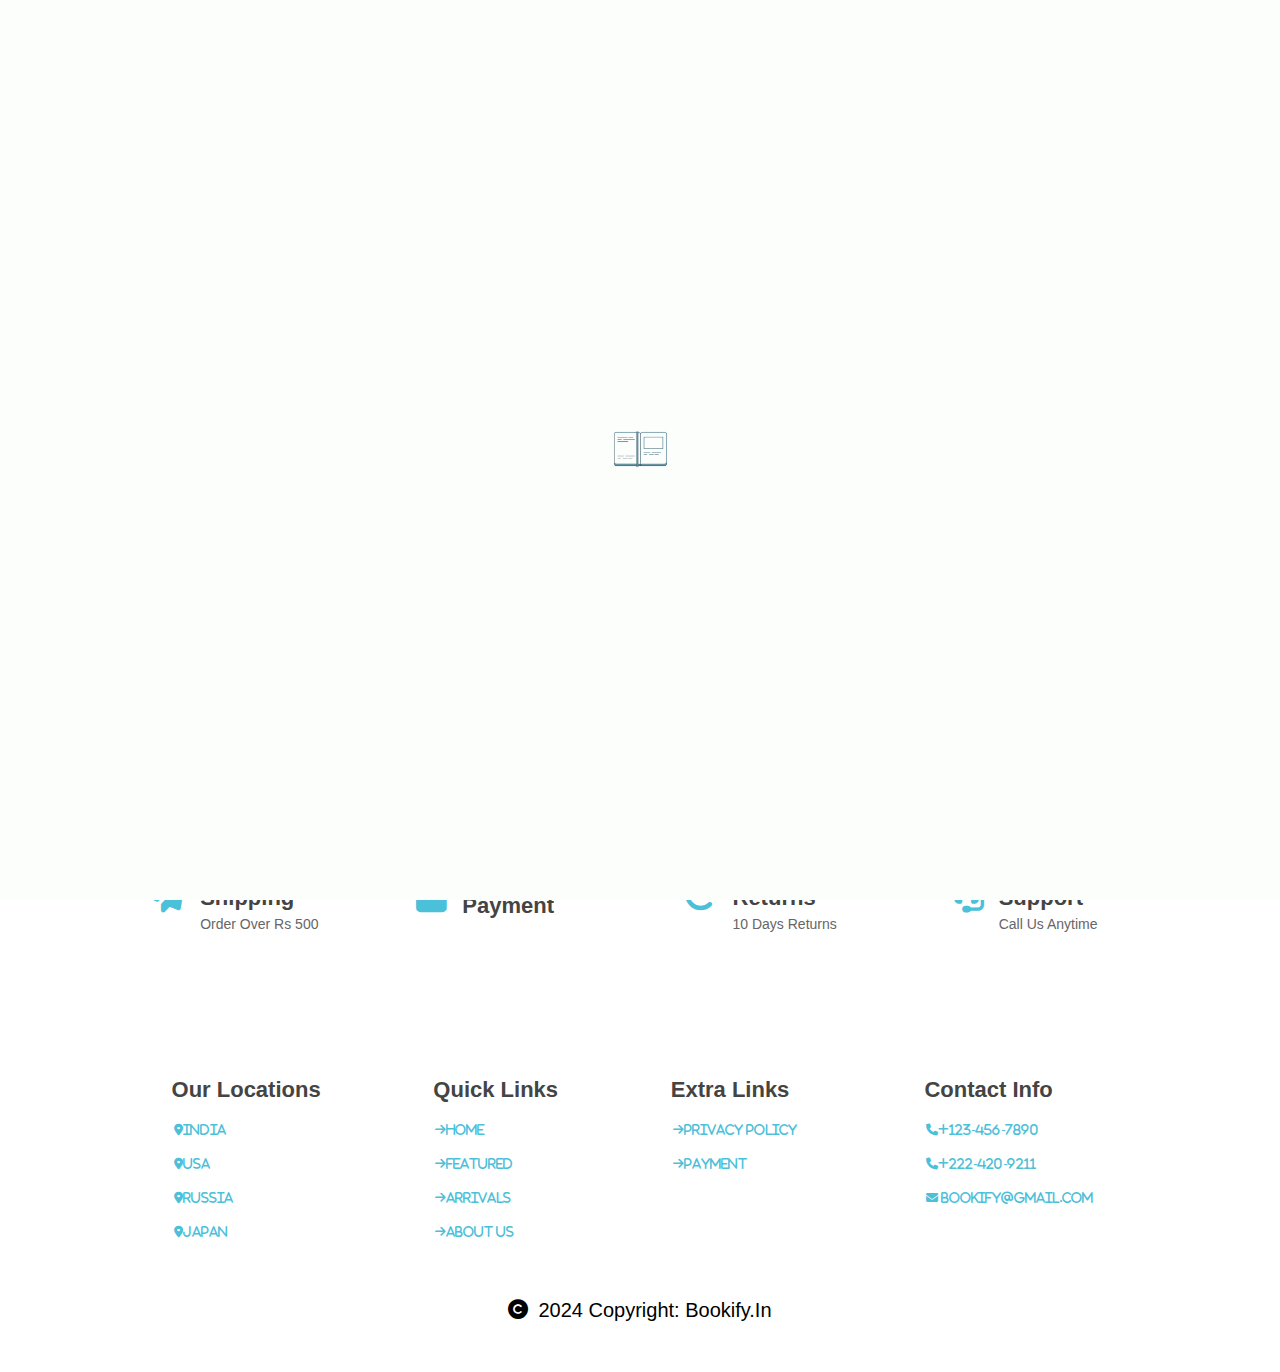
<file: index.html>
<!DOCTYPE html>
<html lang="en">
<head>
    <meta charset="UTF-8">
    <meta name="viewport" content="width=device-width, initial-scale=1.0">
    <title>Bookify.in</title>  
   
    <link rel="stylesheet" href="//cdnjs.cloudflare.com/ajax/libs/font-awesome/6.5.1/css/all.min.css">

    <link rel="stylesheet" href="style.css">
    

</head>
<body>
    <header class="header">
        <div class="header-1">
            <a href="#" class="logo" style="text-decoration: none;"><i class="fas fa-book"></i> BOOKIFY </a>
            <form action="" class="search-form">
                <input type="search" name="" placeholder="search here..." id="search-box">
                <label for="search-box" class="fas fa-search"></label>
            </form>

            <div class="icons">
                <div id="search-btn" class="fas fa-search"></div>
                <a href="#" class="fas fa-heart"></a>
                <a href="#" class="fas fa-shopping-cart"></a>
                <div id="login-btn" class="fas fa-user"></div>
            </div>
        </div>
        <div class="header-2">
            <nav class="navbar">
                <a href="#home">Home</a>
                <a href="featured.html">Featured</a>
                <a href="arrivals.html">Arrivals</a>
                <a href="aboutus.html">About Us</a>
            </nav>
        </div>
    </header>

    <nav class="bottom-navbar">
        <a href="#home" class="fas fa-home"></a>
        <a href="featured.html" class="fas fa-list"></a>
        <a href="arrivals.html" class="fas fa-tags"></a>
        <a href="aboutus.html" class="fas fa-comments"></a>
    </nav>


    <div class="login-form-container">
        <div id="close-login-btn" class="fas fa-times"></div>
        <form action="">
            <h3>Sign In</h3>
            <span>username</span>
            <input type="email" class="box" name="" placeholder="enter your email" id="">
            <span>userpassword</span>
            <input type="password" class="box" name="" placeholder="enter your password" id="">
            <div class="checkbox">
                <input type="checkbox" name="" id="remember-me">
                <label for="remember-me">Remember me</label>
            </div>
            <input type="submit" value="sign in" class="btn">
            <p>Forgot your password?<a href="#">click here</a></p>
            <p>Don't have an account?<a href="#">Create Please!</a></p>
        </form>
    </div>


    <section class="home" id="home">
        <div class="row">
            <div class="content">
                <h3>Free Books</h3>
                <p>Checkout our featured section now.</p>
                <a href="featured.html" class="btn" id="shopnow">Read  More</a>
            </div>
        </div>

        <div class="book-slider">
            <div class="wrapper">
                <a href="#"><img src="Assets/book-1.jpg" alt=""></a>
                <a href="#"><img src="Assets/book-2.jpg" alt=""></a>
                <a href="#"><img src="Assets/book-3.jpg" alt=""></a>
                <a href="#"><img src="Assets/book-4.jpg" alt=""></a>
            </div>
        </div>
    </section> 

    <section class="icons-container">
        <div class="icons">
            <i class="fas fa-paper-plane"></i>
            <div class="content">
                <h3>Free Shipping</h3>
                <p>Order over Rs 500</p>
            </div>
        </div>
        <div class="icons">
            <i class="fas fa-lock"></i>
            <div class="content">
                <h3>Secure payment</h3>
            </div>
        </div>
        <div class="icons">
            <i class="fas fa-redo-alt"></i>
            <div class="content">
                <h3>Easy Returns</h3>
                <p>10 days returns</p>
            </div>
        </div>
        <div class="icons">
            <i class="fas fa-headset"></i>
            <div class="content">
                <h3>24/7 Support</h3>
                <p>Call Us Anytime</p>
            </div>
        </div>
    </section>
    <section class="footer">
        <div class="box-container">
            <div class="box">
                <h3>our locations</h3>
                <div class="locations">
                    <a href="#"> <i class="fas fa-map-marker-alt">India</i></a>
                    <a href="#"> <i class="fas fa-map-marker-alt">USA</i></a>
                    <a href="#"> <i class="fas fa-map-marker-alt">Russia</i></a>
                    <a href="#"> <i class="fas fa-map-marker-alt">Japan</i></a>
                </div>
            </div>
            <div class="box">
                <h3>Quick Links</h3>
                <div class="quick-links">
                    <a href="#"> <i class="fas fa-arrow-right">Home</i></a>
                    <a href="featured.html"> <i class="fas fa-arrow-right">Featured</i></a>
                    <a href="arrivals.html"> <i class="fas fa-arrow-right">Arrivals</i></a>
                    <a href="aboutus.html"> <i class="fas fa-arrow-right">About us</i></a>
                </div>
            </div>
            <div class="box">
                <h3>Extra Links</h3>
                <div class="extra">
                    <a href="#"> <i class="fas fa-arrow-right">Privacy Policy</i></a>
                    <a href="#"> <i class="fas fa-arrow-right">Payment</i></a>
                </div>
            </div>
            <div class="box">
                <h3>Contact Info</h3>
                <div class="contact">
                    <a href="#"> <i class="fas fa-phone">+123-456-7890</i></a>
                    <a href="#"> <i class="fas fa-phone">+222-420-9211</i></a>
                    <a href="#"> <i class="fas fa-envelope"> Bookify@gmail.com</i></a>
                </div>
            </div>
        </div>
        <div class="copyright">
            <p><i class="fas fa-copyright"></i>2024 Copyright: Bookify.in</p>
        </div>
    </section>
    <div class="loader-container">
        <img src="Assets/loader.gif" alt="">
    </div>

    <script src="script.js"></script>
</body>
</html>
</file>
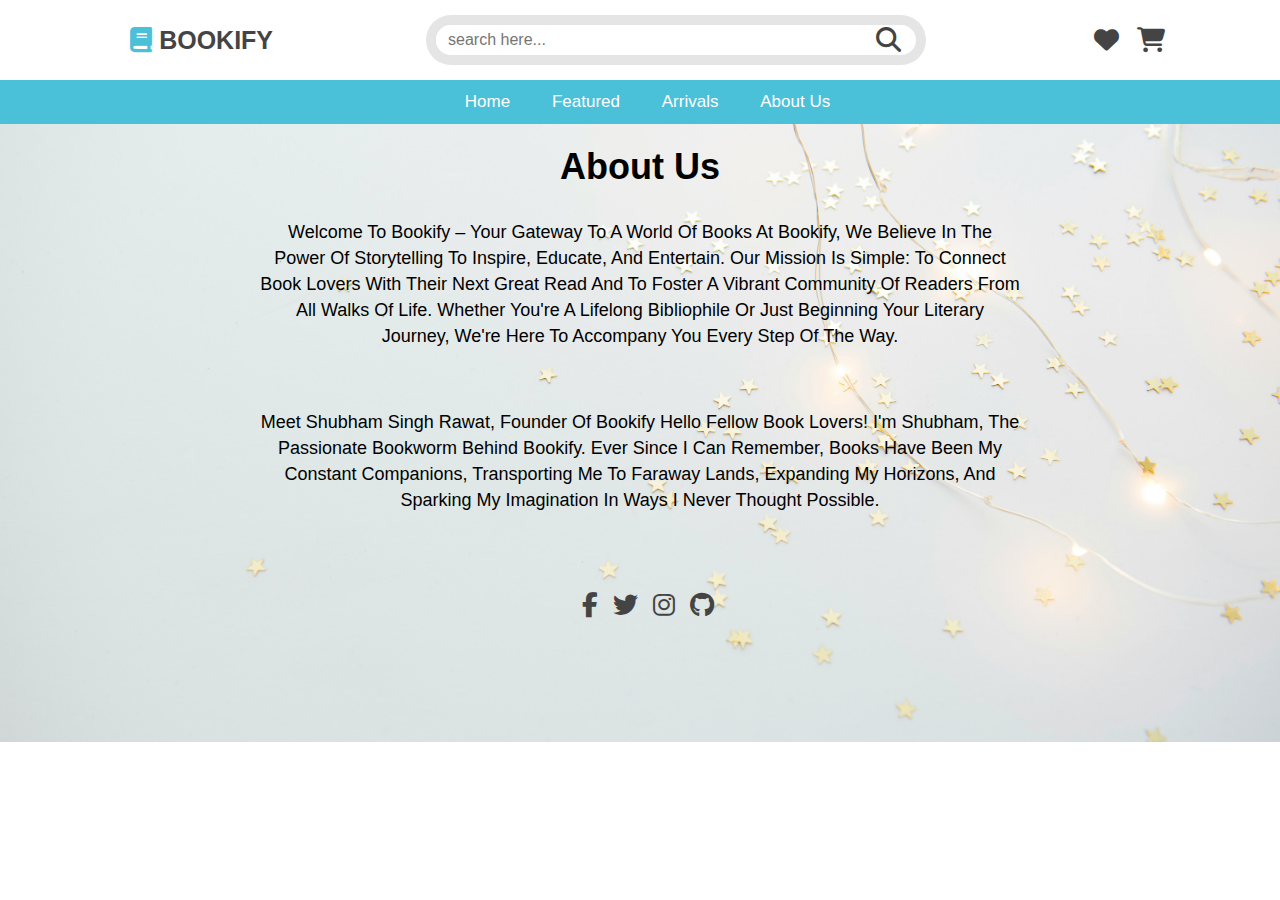
<file: aboutus.html>
<!DOCTYPE html>
<html lang="en">
<head>
    <meta charset="UTF-8">
    <meta name="viewport" content="width=device-width, initial-scale=1.0">
    <title>Bookify.in</title>  
   
    <link rel="stylesheet" href="//cdnjs.cloudflare.com/ajax/libs/font-awesome/6.5.1/css/all.min.css">

    <link rel="stylesheet" href="style.css">
    

</head>
<body id="aboutus">
    <header class="header">
        <div class="header-1">
            <a href="#" class="logo" style="text-decoration: none;"><i class="fas fa-book"></i> BOOKIFY </a>
            <form action="" class="search-form">
                <input type="search" name="" placeholder="search here..." id="search-box">
                <label for="search-box" class="fas fa-search"></label>
            </form>

            <div class="icons">
                <div id="search-btn" class="fas fa-search"></div>
                <a href="#" class="fas fa-heart"></a>
                <a href="#" class="fas fa-shopping-cart"></a>
                
            </div>
        </div>
        <div class="header-2">
            <nav class="navbar">
                <a href="index.html">Home</a>
                <a href="featured.html">Featured</a>
                <a href="arrivals.html">Arrivals</a>
                <a href="#aboutus">About Us</a>
            </nav>
        </div>
    </header>

    <nav class="bottom-navbar">
        <a href="index.html" class="fas fa-home"></a>
        <a href="featured.html" class="fas fa-list"></a>
        <a href="arrivals.html" class="fas fa-tags"></a>
        <a href="#aboutus" class="fas fa-comments"></a>
    </nav>

    <div id="about-us">
        <div class="responsive-container-block Container">
          <p class="text-blk heading">
            About Us
          </p>
          <p class="text-blk subHeading">
            Welcome to Bookify – Your Gateway to a World of Books

At Bookify, we believe in the power of storytelling to inspire, educate, and entertain. Our mission is simple: to connect book lovers with their next great read and to foster a vibrant community of readers from all walks of life. Whether you're a lifelong bibliophile or just beginning your literary journey, we're here to accompany you every step of the way.



          </p>
          <p class="text-blk subHeading">
            Meet Shubham Singh Rawat, Founder of Bookify
            Hello fellow book lovers! I'm Shubham, the passionate bookworm behind Bookify. Ever since I can remember, books have been my constant companions, transporting me to faraway lands, expanding my horizons, and sparking my imagination in ways I never thought possible.
          </p>

        </div>
        <div class="share">
        
            <a href="#" class="fab fa-facebook-f"></a>
            <a href="#" class="fab fa-twitter"></a>
            <a href="#" class="fab fa-instagram"></a>
            <a href="https://github.com/ShubhamRawat146/Projects" class="fab fa-github"></a>
          
        </div>
      </div>

    <script src="script.js"></script>
</body>
</html>
</file>
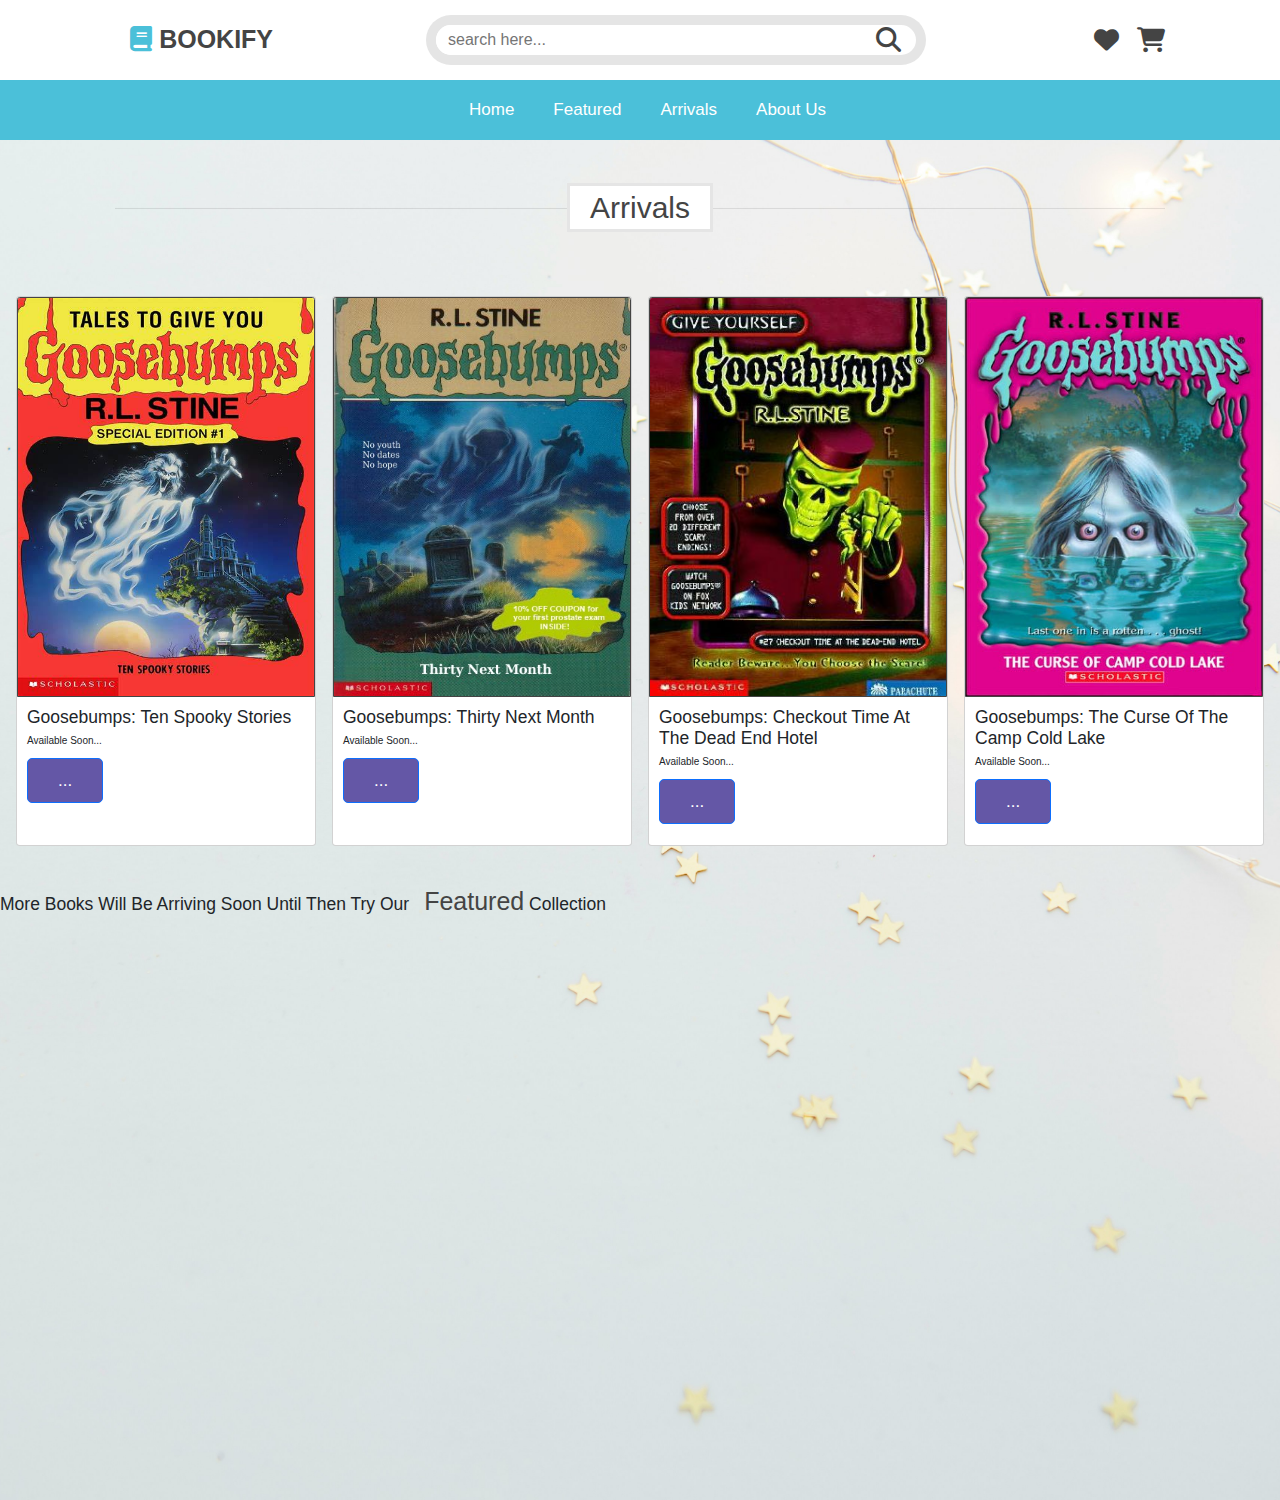
<file: arrivals.html>
<!DOCTYPE html>
<html lang="en">
<head>
    <meta charset="UTF-8">
    <meta name="viewport" content="width=device-width, initial-scale=1.0">
    <title>Arrivals</title>
    <link href="https://cdn.jsdelivr.net/npm/bootstrap@5.3.3/dist/css/bootstrap.min.css" rel="stylesheet" integrity="sha384-QWTKZyjpPEjISv5WaRU9OFeRpok6YctnYmDr5pNlyT2bRjXh0JMhjY6hW+ALEwIH" crossorigin="anonymous">
    <link rel="stylesheet" href="//cdnjs.cloudflare.com/ajax/libs/font-awesome/6.5.1/css/all.min.css">
    <link rel="stylesheet" href="style.css">

</head>
<body id="featured">
    <header class="header">
        <div class="header-1">
            <a href="#" class="logo" style="text-decoration: none;"><i class="fas fa-book"></i> BOOKIFY </a>
            <form action="" class="search-form">
                <input type="search" name="" placeholder="search here..." id="search-box">
                <label for="search-box" class="fas fa-search"></label>
            </form>

            <div class="icons">
                <div id="search-btn" class="fas fa-search"></div>
                <a href="#" class="fas fa-heart" style="text-decoration: none;"></a>
                <a href="#" class="fas fa-shopping-cart" style="text-decoration: none;"></a>
            </div>
        </div>
        <div class="breadcrum">
            <div class="header-2 d-flex justify-content-evenly">
                <nav class="navbar">
                    <a href="index.html" style="text-decoration: none;">Home</a>
                    <a href="featured.html" style="text-decoration: none;">Featured</a>
                    <a href="#arrivals" style="text-decoration: none;">Arrivals</a>
                    <a href="aboutus.html" style="text-decoration: none;">About Us</a>
                </nav>
            </div>
        </div>
    </header>

    <nav class="bottom-navbar">
        <a href="index.html" class="fas fa-home"  style="text-decoration: none;"></a>
        <a href="featured.html" class="fas fa-list"  style="text-decoration: none;"></a>
        <a href="#arrivals" class="fas fa-tags"  style="text-decoration: none;"></a>
        <a href="aboutus.html" class="fas fa-comments"  style="text-decoration: none;"></a>
    </nav>
    <section>
        <h1 class="heading"><span>Arrivals</span></h1>
    </section>
    <div class="fBooks">
      <div class="card" style="width: 30rem; height: 55rem;">
        <img src="Assets/goosebumps-sp-1.jpg" class="card-img-top" alt="..." style="height: 40rem;">
        <div class="card-body">
          <h3 class="card-title">Goosebumps: Ten Spooky Stories</h3>
          <p class="card-text">Available Soon...</p>
          <a href="#" class="btn btn-primary" id="book-1">...</a>
        </div>
      </div>
      <div class="card" style="width: 30rem; height: 55rem;">
        <img src="Assets/goosebumps-sp-2.jpg" class="card-img-top" alt="..." style="height: 40rem;">
        <div class="card-body">
          <h3 class="card-title">Goosebumps: Thirty Next Month</h3>
          <p class="card-text">Available Soon...</p>
          <a href="#" class="btn btn-primary" id="book-1">...</a>
        </div>
      </div>
      <div class="card" style="width: 30rem; height: 55rem;">
        <img src="Assets/goosebumps-sp-3.jpg" class="card-img-top" alt="..." style="height: 40rem;">
        <div class="card-body">
          <h3 class="card-title">Goosebumps: Checkout Time At The Dead End Hotel</h3>
          <p class="card-text">Available Soon...</p>
          <a href="#" class="btn btn-primary" id="book-1">...</a>
        </div>
      </div>
      <div class="card" style="width: 30rem; height: 55rem;">
        <img src="Assets/goosebumps-sp-4.jpg" class="card-img-top" alt="..." style="height: 40rem;">
        <div class="card-body">
          <h3 class="card-title">Goosebumps: The curse Of The Camp Cold Lake</h3>
          <p class="card-text">Available Soon...</p>
          <a href="#" class="btn btn-primary" id="book-1">...</a>
        </div>
      </div>
    </div>
    <div class="arriving-soon">
        <h3>More Books Will Be Arriving Soon Until Then Try Our<a href="featured.html" id="headingArrival">Featured</a> Collection</h3>
    </div>
    
    <script src="https://cdn.jsdelivr.net/npm/bootstrap@5.3.3/dist/js/bootstrap.bundle.min.js" integrity="sha384-YvpcrYf0tY3lHB60NNkmXc5s9fDVZLESaAA55NDzOxhy9GkcIdslK1eN7N6jIeHz" crossorigin="anonymous"></script>
    <script src="script.js"></script>
    
</body>
</html>
</file>
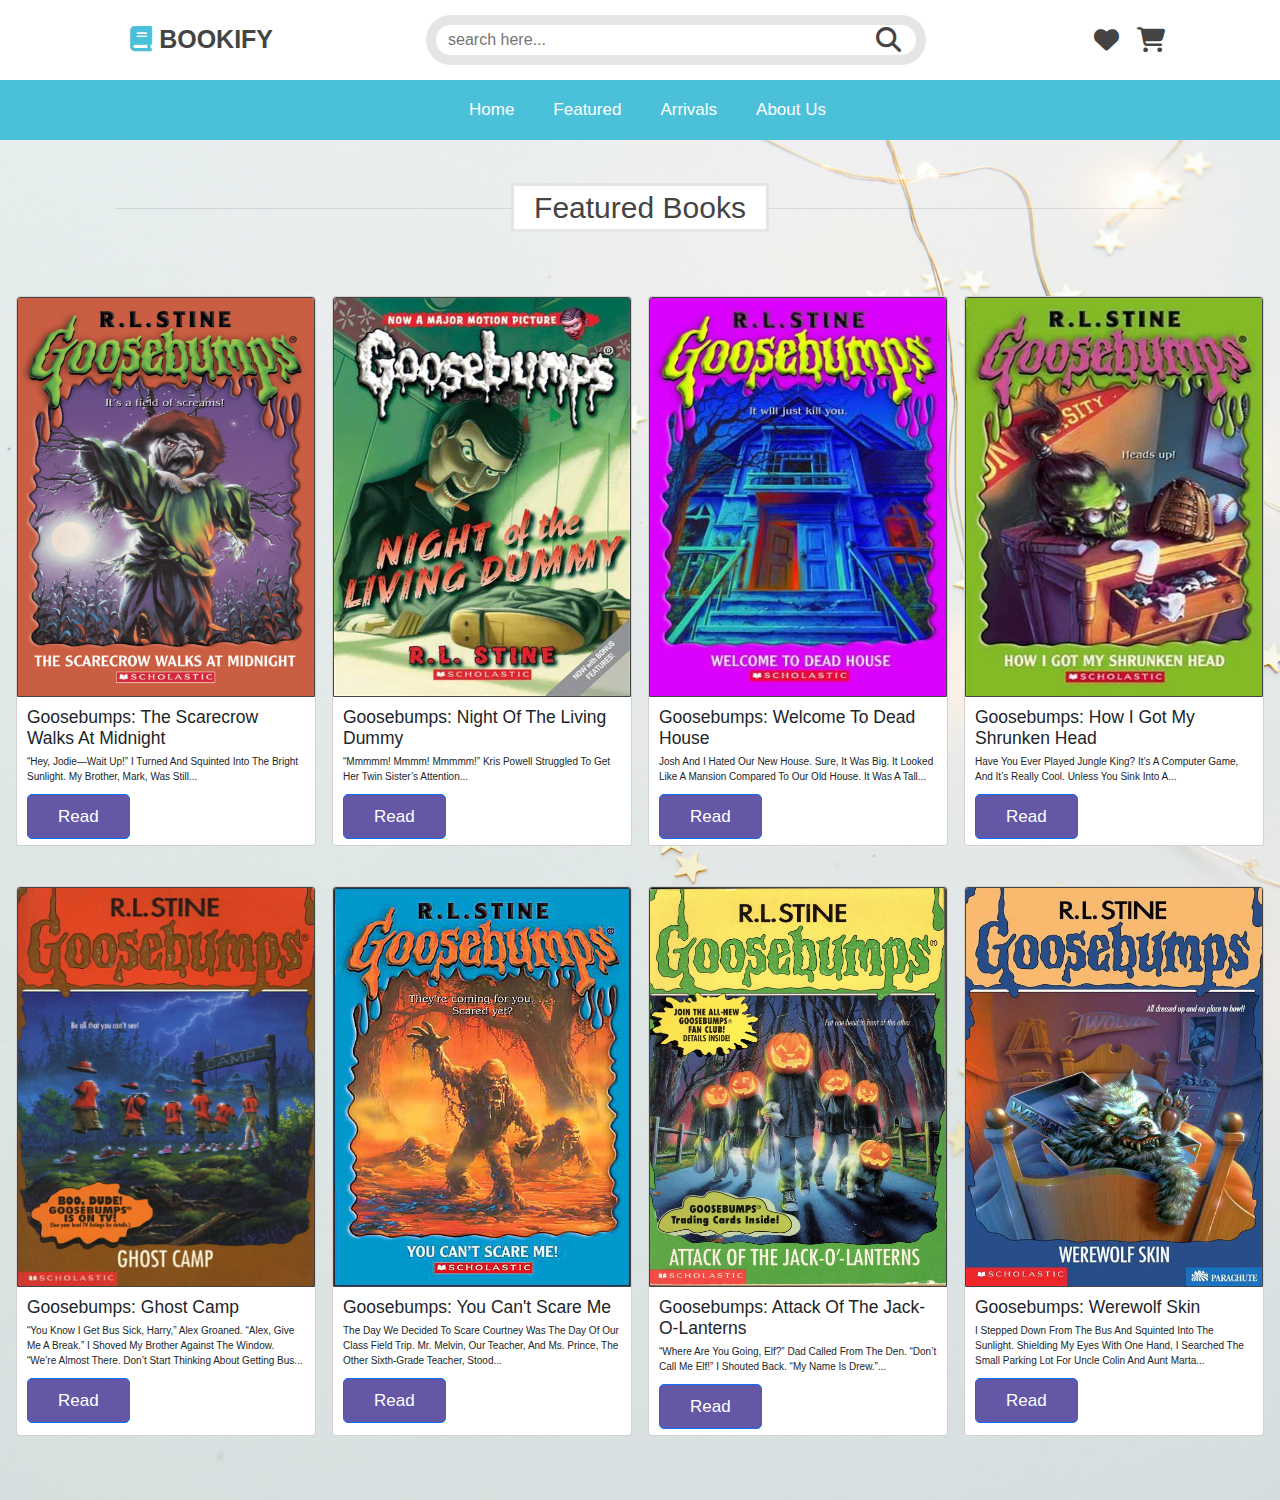
<file: featured.html>
<!DOCTYPE html>
<html lang="en">
<head>
    <meta charset="UTF-8">
    <meta name="viewport" content="width=device-width, initial-scale=1.0">
    <title>Featured</title>
    <link href="https://cdn.jsdelivr.net/npm/bootstrap@5.3.3/dist/css/bootstrap.min.css" rel="stylesheet" integrity="sha384-QWTKZyjpPEjISv5WaRU9OFeRpok6YctnYmDr5pNlyT2bRjXh0JMhjY6hW+ALEwIH" crossorigin="anonymous">
    <link rel="stylesheet" href="//cdnjs.cloudflare.com/ajax/libs/font-awesome/6.5.1/css/all.min.css">
    <link rel="stylesheet" href="style.css">

</head>
<body id="featured">
    <header class="header">
        <div class="header-1">
            <a href="#" class="logo" style="text-decoration: none;"><i class="fas fa-book"></i> BOOKIFY </a>
            <form action="" class="search-form">
                <input type="search" name="" placeholder="search here..." id="search-box">
                <label for="search-box" class="fas fa-search"></label>
            </form>

            <div class="icons">
                <div id="search-btn" class="fas fa-search"></div>
                <a href="#" class="fas fa-heart" style="text-decoration: none;"></a>
                <a href="#" class="fas fa-shopping-cart" style="text-decoration: none;"></a>
            </div>
        </div>
        <div class="breadcrum">
            <div class="header-2 d-flex justify-content-evenly">
                <nav class="navbar">
                    <a href="index.html" style="text-decoration: none;">Home</a>
                    <a href="#featured" style="text-decoration: none;">Featured</a>
                    <a href="arrivals.html" style="text-decoration: none;">Arrivals</a>
                    <a href="aboutus.html" style="text-decoration: none;">About Us</a>
                </nav>
            </div>
        </div>
    </header>

    <nav class="bottom-navbar">
        <a href="index.html" class="fas fa-home"  style="text-decoration: none;"></a>
        <a href="#featured" class="fas fa-list"  style="text-decoration: none;"></a>
        <a href="arrivals.html" class="fas fa-tags"  style="text-decoration: none;"></a>
        <a href="aboutus.html" class="fas fa-comments"  style="text-decoration: none;"></a>
    </nav>
    <section>
        <h1 class="heading"><span>Featured Books</span></h1>
    </section>
    <div class="fBooks">
      <div class="card" style="width: 30rem; height: 55rem;">
        <img src="Assets/goosebumps-1.png" class="card-img-top" alt="..." style="height: 40rem;">
        <div class="card-body">
          <h3 class="card-title">Goosebumps: The Scarecrow Walks At Midnight</h3>
          <p class="card-text">“Hey, Jodie—wait up!” 
            I turned and squinted into the bright sunlight. My brother, Mark, was still...</p>
          <a href="Books/The-scarecrow-walks-at-midnight.pdf" class="btn btn-primary" id="book-1">Read</a>
        </div>
      </div>
      <div class="card" style="width: 30rem; height: 55rem;">
        <img src="Assets/goosebumps-2.jpg" class="card-img-top" alt="..." style="height: 40rem;">
        <div class="card-body">
          <h3 class="card-title">Goosebumps: Night Of The Living Dummy</h3>
          <p class="card-text">“Mmmmm! Mmmm! Mmmmm!” 
            Kris Powell struggled to get her twin sister’s attention...</p>
          <a href="Books/Night-of-the-living-dummy.pdf" class="btn btn-primary" id="book-1">Read</a>
        </div>
      </div>
      <div class="card" style="width: 30rem; height: 55rem;">
        <img src="Assets/goosebumps-3.jpg" class="card-img-top" alt="..." style="height: 40rem;">
        <div class="card-body">
          <h3 class="card-title">Goosebumps: Welcome To dead House</h3>
          <p class="card-text">Josh and I hated our new house. 
            Sure, it was big. It looked like a mansion compared to our old house. It was a tall...</p>
          <a href="Books/Welcome-to-dead-house.pdf" class="btn btn-primary" id="book-1">Read</a>
        </div>
      </div>
      <div class="card" style="width: 30rem; height: 55rem;">
        <img src="Assets/goosebumps-4.jpg" class="card-img-top" alt="..." style="height: 40rem;">
        <div class="card-body">
          <h3 class="card-title">Goosebumps: How I Got My Shrunken Head</h3>
          <p class="card-text">Have you ever played Jungle King? It’s a computer game, and it’s really cool. Unless 
            you sink into a...</p>
          <a href="Books/How-i-got-my-shrunken-head.pdf" class="btn btn-primary" id="book-1">Read</a>
        </div>
      </div>
    </div>
    <div class="fBooks">
      <div class="card" style="width: 30rem; height: 55rem;">
        <img src="Assets/goosebumps-5.jpg" class="card-img-top" alt="..." style="height: 40rem;">
        <div class="card-body">
          <h3 class="card-title">Goosebumps: Ghost Camp</h3>
          <p class="card-text">“You know I get bus sick, Harry,” Alex groaned. 
            “Alex, give me a break.” I shoved my brother against the window. “We’re almost 
            there. Don’t start thinking about getting bus...</p>
          <a href="Books/Ghost-camp.pdf" class="btn btn-primary" id="book-1">Read</a>
        </div>
      </div>
      <div class="card" style="width: 30rem; height: 55rem;">
        <img src="Assets/goosebumps-6.jpg" class="card-img-top" alt="..." style="height: 40rem;">
        <div class="card-body">
          <h3 class="card-title">Goosebumps: You Can't Scare Me</h3>
          <p class="card-text">The day we decided to scare Courtney was the day of our class field trip. 
            Mr. Melvin, our teacher, and Ms. Prince, the other sixth-grade teacher, stood...</p>
          <a href="Books/You-cant-scare-me.pdf" class="btn btn-primary" id="book-1">Read</a>
        </div>
      </div>
      <div class="card" style="width: 30rem; height: 55rem;">
        <img src="Assets/goosebumps-7.jpg" class="card-img-top" alt="..." style="height: 40rem;">
        <div class="card-body">
          <h3 class="card-title">Goosebumps: Attack Of The Jack-O-Lanterns</h3>
          <p class="card-text">“Where are you going, Elf?” Dad called from the den. 
            “Don’t call me Elf!” I shouted back. “My name is Drew.”...</p>
          <a href="Books/Attack-of-the-jack-o-lanterns.pdf" class="btn btn-primary" id="book-1">Read</a>
        </div>
      </div>
      <div class="card" style="width: 30rem; height: 55rem;">
        <img src="Assets/goosebumps-8.jpg" class="card-img-top" alt="..." style="height: 40rem;">
        <div class="card-body">
          <h3 class="card-title">Goosebumps: Werewolf Skin</h3>
          <p class="card-text">I stepped down from the bus and squinted into the sunlight. Shielding my eyes with 
            one hand, I searched the small parking lot for Uncle Colin and Aunt Marta...</p>
          <a href="Books/Werewolf-skin.pdf" class="btn btn-primary" id="book-1">Read</a>
        </div>
      </div>
    </div>
    
    <script src="https://cdn.jsdelivr.net/npm/bootstrap@5.3.3/dist/js/bootstrap.bundle.min.js" integrity="sha384-YvpcrYf0tY3lHB60NNkmXc5s9fDVZLESaAA55NDzOxhy9GkcIdslK1eN7N6jIeHz" crossorigin="anonymous"></script>
    <script src="script.js"></script>
    
</body>
</html>
</file>
<file: style.css>
:root{
    --green:#4BC0D9;
    --dark-color:#9DACFF;
    --black: #444;
    --light-color:#666;
    --btn-color:#6457A6;
    --border: 1rem solid rgba(0,0,0,.1);
    --border1: 3px solid rgba(0,0,0,.1);
    --border-hover: 1rem solid var(--black);
    --box-shadow:0 .5rem 1rem rgba(0,0,0,.1);

}
*{
    font-family: 'Poppins', sans-serif;
    margin: 0;
    padding: 0;
    box-sizing: border-box;
    outline: none;
    border: none;
    text-decoration: none;
    text-transform: capitalize;
    transition:all .2s linear;
    transition:width none;
}

html{
    
    font-size: 62.5%;
    overflow-x: hidden;
    scroll-padding-top: 5rem;
    scroll-behavior: smooth;
}

html::-webkit-scrollbar{
    width: 1rem;
}

html::-webkit-scrollbar-track{
    background: transparent;
}

html::-webkit-scrollbar-thumb{
    background:var(--black);
}

section{
    padding: 5rem 9%;
}

.heading{
    text-align: center;
    margin-bottom: 2rem;
    position: relative;
}

.heading ::before{
    content: '';
    position: absolute;
    top: 50%; left: 0;
    transform: translateY(-50%);
    width: 100%;
    height: .01rem;
    background: rgba(0,0,0,.1);
    z-index: -1;
}

.heading span{
    font-size: 3rem;
    padding: .5rem 2rem;
    color: var(--black);
    background: #fff;
    border: var(--border1);
}

.btn{
    margin-top: 1rem;
    display: inline-block;
    padding: .9rem 3rem;
    border-radius: .5rem;
    color: #fff;
    background: var(--green);
    font-size: 1.7rem;
    cursor: pointer;
    font-weight: 500;
}

.btn:hover{
    background: var(--dark-color);
}

.header .header-1{
    background: #fff;
    padding: 1.5rem 9%;
    display: flex;
    align-items: center;
    justify-content: space-between;
}

.header .header-1 .logo{
    font-size: 2.5rem;
    font-weight: bolder;
    color: var(--black);
}

.header .header-1 .logo i{
    color: var(--green);
}

.header .header-1 .search-form{
    width: 50rem;
    height: 5rem;
    border: var(--border);
    overflow: hidden;
    background: #fff;
    display: flex;
    align-items: center;
    border-radius: 5rem;
}

.header .header-1 .search-form input{
    font-size: 1.6rem;
    padding: 0 1.2rem;
    height: 100%;
    width: 100%;
    text-transform: none;
    color: var(--black);
}

.header .header-1 .search-form label{
    font-size: 2.5rem;
    padding-right: 1.5rem;
    color: var(--black);
    cursor: pointer;
}

.header .header-1 .search-form label:hover{
    color: var(--green);
}

.header .header-1 .icons div,a{
    font-size: 2.5rem;
    margin-left: 1.5rem;
    color: var(--black);
    cursor: pointer;
}

.header .header-1 .icons div:hover,.header .header-1 .icons a:hover{
    color: var(--green);
}

#search-btn{
    display: none;
}

.header .header-2{
    background: var(--green);
}

.header .header-2 .navbar{
    text-align: center;
}

.header .header-2 .navbar a{
    color: #fff;
    display: inline-block;
    padding: 1.2rem;
    font-size: 1.7rem;
}

.header .header-2 .navbar a:hover{
    background: var(--dark-color);
}

.header .header-2.active{
    position: fixed;
    top: 0; left: 0;  right: 0; z-index: 1000;
}
body{
    height: 130rem;
}

.bottom-navbar{
    text-align: center;
    background: var(--green);
    position: fixed;
    bottom: 0; left: 0; right: 0;
    z-index: 1000;
    display: none;
    
}

.bottom-navbar a{
    font-size: 2.5rem;
    padding: 2rem;
    color: #fff;
}

.bottom-navbar a:hover{
    background: var(--dark-color);
}

.login-form-container{
    display: flex;
    align-items: center;
    justify-content: center;
    background: rgba(255, 255, 255, .9);
    position: fixed;
    top: 0; right: -105%; z-index: 10000;
    width: 100%; height: 100% ;
}

.login-form-container.active{
    right: 0;
}

.login-form-container form{
    background: #fff;
    border: var(--border);
    width: 40rem;
    padding: 2rem;
    box-shadow: var(--box-shadow);
    border-radius: .5rem;
    margin: 2rem;
}

.login-form-container form  h3{
    font-size: 2.5rem;
    text-transform: uppercase;
    color: var(--black);
    text-align: center;
}

.login-form-container form span{
    display: block;
    font-size: 1.5rem;
    padding-top: 1rem;    
}

.login-form-container form .box{
    width: 100%;
    margin: .7rem 0;
    font-size: 1.6rem;
    border: var(--border);
    border-radius: .5rem;
    padding: 1rem 1.2rem;
    color: var(--black);
    text-transform: none;
    border-width: 2.5px;
}

.login-form-container form .checkbox{
    display: flex;
    align-items: center;
    gap: .5rem;
    padding: 1rem 0;
}

.login-form-container form .checkbox label{
    font-size: 1.5rem;
    color: var(--light-color);
    cursor: pointer;
}

.login-form-container form .btn{
    text-align: center;
    width: 100%;
    margin: 1.5rem 0;
}

.login-form-container form p{
    padding-top: .8rem  ;
    color: var(--light-color);
    font-size: 1.5rem;
}

.login-form-container form p a{
    color: var(--green);
    text-decoration: underline;
    font-size: 1.5rem;
}

.login-form-container #close-login-btn{
    position: absolute;
    top: 1.5rem; right: 2.5rem;
    font-size: 5rem;
    color: var(--black);
    cursor: pointer;
}

.home{
    background: url(Assets/banner-bg.jpg) no-repeat;
    background-size: cover;
    background-position: center;
    height: 65rem;
}


.home .row  .content h3{
    font-size: 3rem;
    color: var(--light-color);
}

.home .row .content p{
    color: var(--black);
    font-size: small;
    margin: .5rem;
}

#shopnow{
    margin-left: 0.5px;
}

.book-slider .wrapper{
    display: flex;
    justify-content: space-evenly;
}
.book-slider .wrapper img{
    height: 30rem;
    margin-top: 2rem;
}
#about-us{
    background: url(Assets/banner-bg.jpg) no-repeat;
    background-size: cover;
    background-position: center;
    height: 61.8rem;
}

#featured{
    background: url(Assets/banner-bg.jpg) no-repeat;
    background-size: cover;
    background-position: center;
    height: 150rem;
} 


.icons-container{
    display: grid;
    grid-template-columns: repeat(auto-fit, minmax(25rem, 1fr));
    gap: 1.5rem;
    /* display: flex;
    justify-content: space-between; */

}

.icons-container .icons{
    display: flex;
    align-items: center;
    gap: 1.5rem;
    padding: 3.5rem;
}

.icons-container .icons i{
    font-size: 3.5rem;
    color: var(--green);
}

.icons-container .icons h3{
    font-size: 2.2rem;
    color: var(--black);
    padding-bottom: .5rem;
}

.icons-container .icons p{
    font-size: 1.4rem;
    color: var(--light-color);
    
}

.fBooks{
    display: flex;
    justify-content: space-evenly;
    margin-bottom: 4rem;
}
#book-1{
    background-color: var(--btn-color);
    margin: 0;
}

.card-img-top{
    border: 1.5px solid var(--black);
}


#headingArrival{
    text-decoration: none;

}

/* .footer .box-container{ 
    display: grid;
    grid-template-columns: repeat(auto-fit, minmax(25rem, 1fr));
    gap: 1.5rem;
} */

.footer .box-container{
    display: flex;
    justify-content: space-around; 
}

.footer .box-container .box h3{
    font-size: 2.2rem;
    color: var(--black);
    padding: 1rem 0;
}

.footer .box-container .box a{
    display: block;
    font-size: 1.2rem;
    color: var(--light-color);
    padding: 1rem;
    margin-left: -0.8rem ;
    
}

.footer .box-container .box a i{
    color: var(--green);
    padding-right: .5rem;
    gap: 1.5rem;
}

.copyright{
    display: flex;
    justify-content: center;
    align-items: center;
    margin-top: 5rem;
}

.copyright p{

    font-size: 2rem;
}
.copyright p i{
    margin-right: 1rem;
    font-size: 2rem;
}

.loader-container{
    position: fixed;
    top: 0; left: 0;
    height: 100%;
    width: 100%;
    z-index: 10000;
    background: #FCFEFC;
    display: flex;
    align-items: center;
    justify-content: center;

}

.loader-container.active{
    display: none;
}
.loader-container img{
    height: 10rem;

}

#aboutus{
    height: 20rem;
}

.text-blk {
    margin-top: 0px;
    margin-right: 0px;
    margin-bottom: 0px;
    margin-left: 0px;
    padding-top: 0px;
    padding-right: 0px;
    padding-bottom: 0px;
    padding-left: 0px;
    line-height: 25px;
  }
  
  .responsive-container-block {
    min-height: 75px;
    height: fit-content;
    width: 100%;
    padding-top: 10px;
    padding-right: 10px;
    padding-bottom: 10px;
    padding-left: 10px;
    display: flex;
    flex-wrap: wrap;
    margin-top: 0px;
    margin-right: auto;
    margin-bottom: 0px;
    margin-left: auto;
    justify-content: flex-start;
  }
  
  
  .responsive-container-block.Container {
    max-width: 800px;
    flex-direction: column;
    align-items: center;
    padding-top: 20px;
    padding-right: 20px;
    padding-bottom: 20px;
    padding-left: 20px;
    
    margin-right: auto;
    
    margin-left: auto;
    
    border-top-left-radius: 10px;
    border-top-right-radius: 10px;
    border-bottom-right-radius: 10px;
    border-bottom-left-radius: 10px;
  }
  
  .text-blk.heading {
    font-size: 36px;
    line-height: 45px;
    font-weight: 800;
    margin-top: 0px;
    margin-right: 0px;
    margin-bottom: 30px;
    margin-left: 0px;
  }
  
  .text-blk.subHeading {
    text-align: center;
    font-size: 18px;
    line-height: 26px;
    margin-top: 0px;
    margin-right: 0px;
    margin-bottom: 60px;
    margin-left: 0px;
  }
  
.share{
    display: flex;
    justify-content: center;
    align-items: center;
}


  
  .social-icon {
    margin: 0 50px 0 50px;
  }
  
  .social-icon:hover {
    cursor: pointer;
  }



@media (max-width:991px){
    html{
        font-size: 55%;
    }

    .header .header-1{
        padding: 2rem;

    }

    section{
        padding: 3rem 2rem;
    }
}

@media (max-width:768px){
    html{
        scroll-padding-top: 0;
    }
    body{
        padding-bottom: 6rem;
    }
    .header .header-2{
        display: none;
    }
    .breadcrum{
        display: none;
    }
    .bottom-navbar{
        display: block;
    }
    #search-btn{
        display: inline-block;
    }
    .header .header-1{
        box-shadow: var(--box-shadow);
        position: relative;
    }
    .header .header-1 .search-form{
        position: absolute;
        top: -115%; right: 2rem;
        width: 90%;
        box-shadow: var(--box-shadow);
    }
    .fBooks{
        display: block;
        position: relative;
        width: 100rem;
        margin-bottom: 0rem;
        left: 10.5rem;    
    }
    .card{
        margin-bottom: 4rem;
    }
    #featured{
        height: 100%;
    } 
    .text-blk.heading {
        font-size: 30px;
        line-height: 45px;
        font-weight: 800;
        margin-top: 0px;
        margin-right: 0px;
        margin-bottom: 30px;
        margin-left: 0px;
      }
      
      .text-blk.subHeading {
        text-align: center;
        font-size: 14px;
        line-height: 26px;
        margin-top: 0px;
        margin-right: 0px;
        margin-bottom: 60px;
        margin-left: 0px;
      }
      .home{
        background: url(Assets/banner-bg.jpg) no-repeat;
        background-size: cover;
        background-position: center;
        height: 85rem;
    }

      .book-slider .wrapper{
        display: inline-block;
        
        
    }

}

.header .header-1 .search-form.active{
    top: 115%;
}

@media (max-width:450px){
    html{
        font-size: 50%;
        scroll-padding-top: 0;
        
        
    }
    #about-us{
        overflow-x: hidden;
    }
    #featured{
        overflow-x: hidden;
    }
    

        .bottom-navbar{
        display: block;
    }

    .text-blk.heading {
        font-size: 25px;
        line-height: 45px;
        font-weight: 800;
        margin-top: 0px;
        margin-right: 0px;
        margin-bottom: 30px;
        margin-left: 0px;
      }
      
      .text-blk.subHeading {
        text-align: center;
        font-size: 10px;
        line-height: 26px;
        margin-top: 0px;
        margin-right: 0px;
        margin-bottom: 60px;
        margin-left: 0px;
      }
}
</file>
